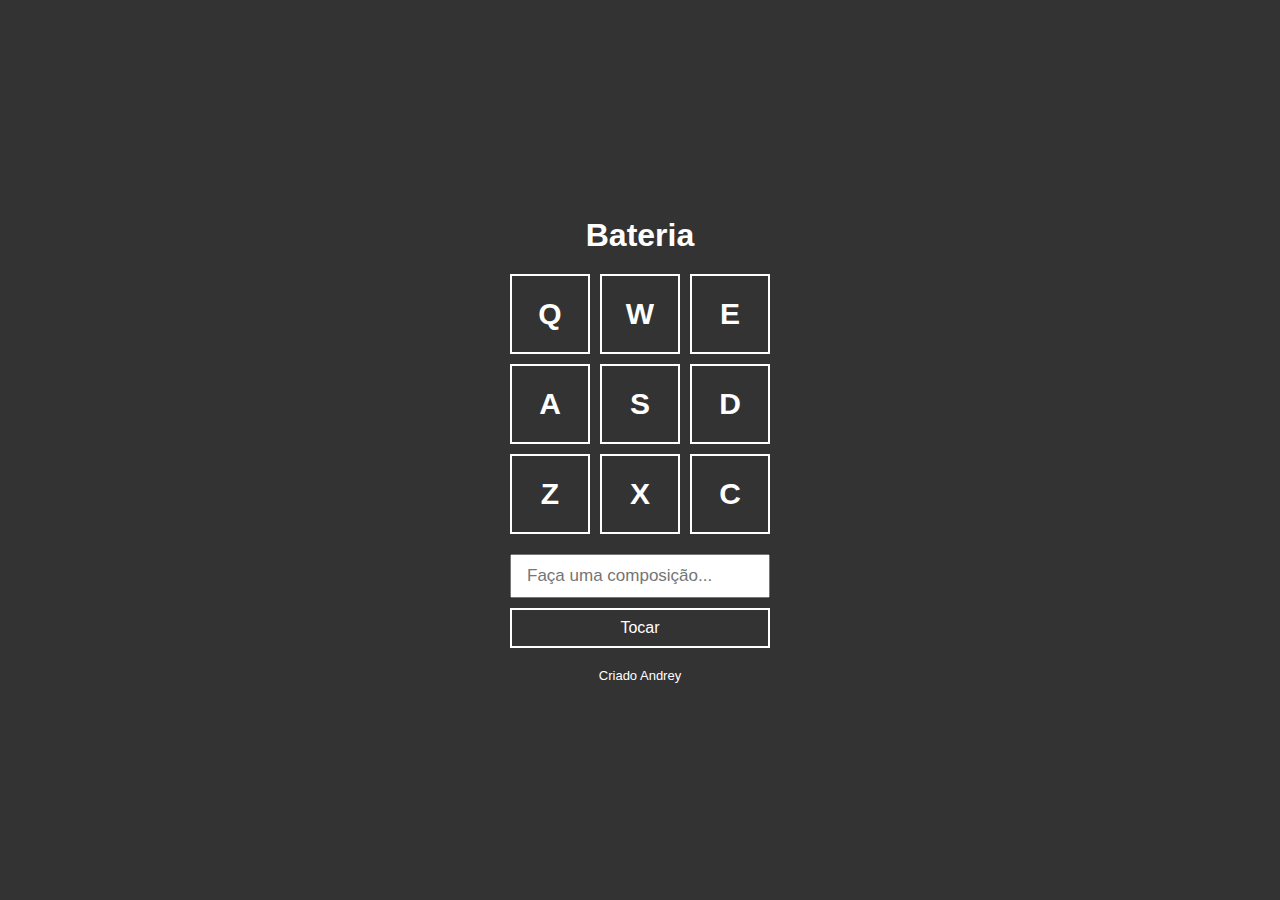
<file: Bateria/index.html>
<!DOCTYPE html>
<html lang="pt">
<head>
    <meta charset="UTF-8">
    <meta http-equiv="X-UA-Compatible" content="IE=edge">
    <meta name="viewport" content="width=device-width, initial-scale=1.0">
    <title>Bateria</title>
    <link rel="stylesheet" href="style.css" />
</head>
<body>
    <h1>Bateria</h1>

    <div class="keys">
        <div data-key="keyq" class="key">Q</div>
        <div data-key="keyw" class="key">W</div>
        <div data-key="keye" class="key">E</div>

        <div data-key="keya" class="key">A</div>
        <div data-key="keys" class="key">S</div>
        <div data-key="keyd" class="key">D</div>

        <div data-key="keyz" class="key">Z</div>
        <div data-key="keyx" class="key">X</div>
        <div data-key="keyc" class="key">C</div>
    </div>
    <div class="composer">
        <input type="text" id="input" placeholder="Faça uma composição..." />
        <button>Tocar</button>
    </div>

    <footer>Criado Andrey</footer>

    <audio id="s_keyq" src="sounds/keyq.wav"></audio>
    <audio id="s_keyw" src="sounds/keyw.wav"></audio>
    <audio id="s_keye" src="sounds/keye.wav"></audio>
    <audio id="s_keya" src="sounds/keya.wav"></audio>
    <audio id="s_keys" src="sounds/keys.wav"></audio>
    <audio id="s_keyd" src="sounds/keyd.wav"></audio>
    <audio id="s_keyz" src="sounds/keyz.wav"></audio>
    <audio id="s_keyx" src="sounds/keyx.wav"></audio>
    <audio id="s_keyc" src="sounds/keyc.wav"></audio>
    
    <script src="script.js"></script>
</body>
</html>
</file>
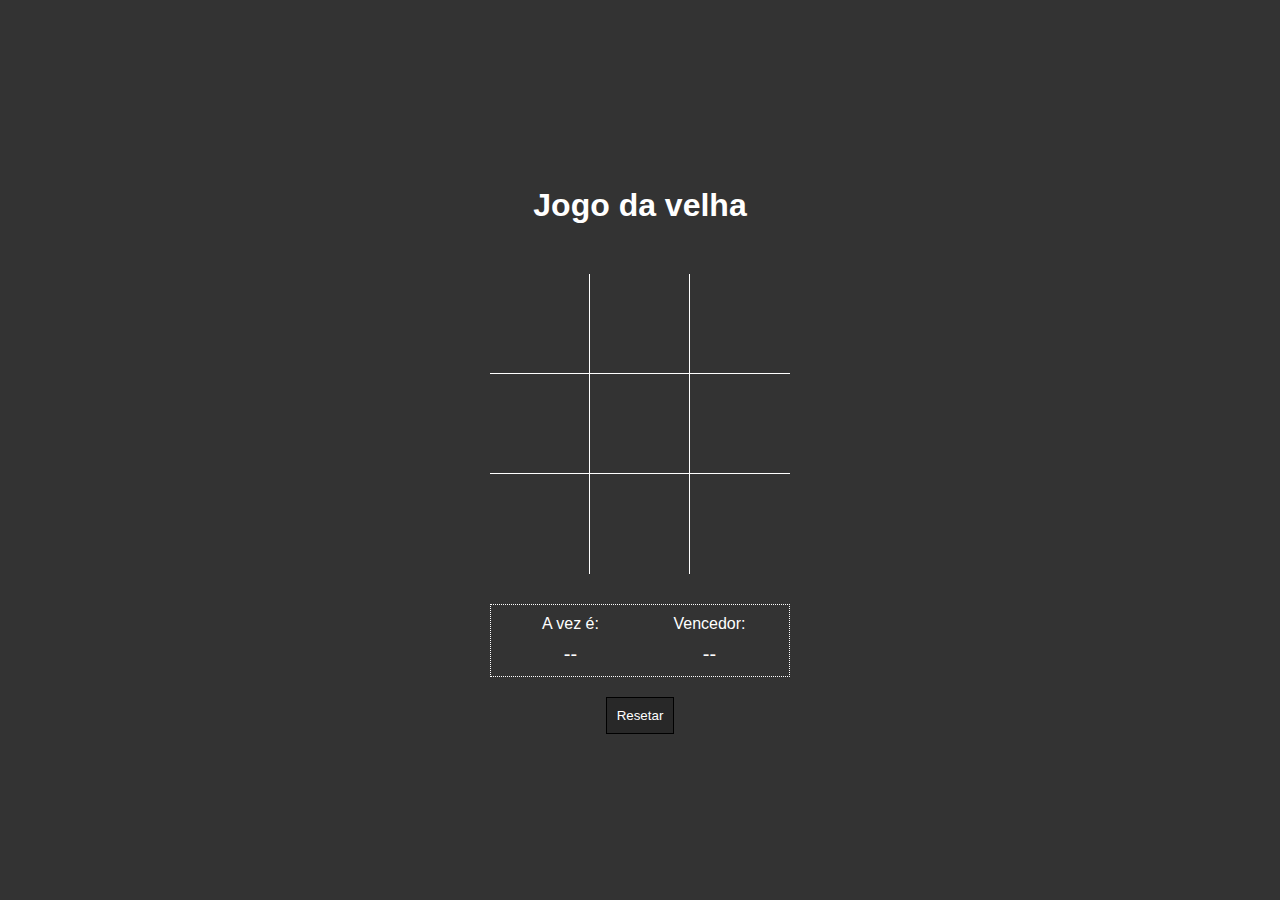
<file: JogoDaVelha/index.html>
<!DOCTYPE html>
<html lang="pt">
<head>
    <meta charset="UTF-8">
    <meta http-equiv="X-UA-Compatible" content="IE=edge">
    <meta name="viewport" content="width=device-width, initial-scale=1.0">
    <title>Jogo da velha</title>
    <link rel="stylesheet" href="style.css" />
</head>
<body>
    <h1>Jogo da velha</h1>

    <div class="area">
        <div data-item="a1" class="item b r"></div>
        <div data-item="a2" class="item b r"></div>
        <div data-item="a3" class="item b"></div>

        <div data-item="b1" class="item b r"></div>
        <div data-item="b2" class="item b r"></div>
        <div data-item="b3" class="item b"></div>

        <div data-item="c1" class="item r"></div>
        <div data-item="c2" class="item r"></div>
        <div data-item="c3" class="item"></div>
    </div>

    <div class="info">
        <div class="infoitem">
            <div class="infotitulo">A vez é:</div>
            <div class="infocorpo vez">--</div>
        </div>
        <div class="infoitem">
            <div class="infotitulo">Vencedor:</div>
            <div class="infocorpo resultado">--</div>
        </div>
    </div>

    <button class="reset">Resetar</button>

    <script src="script.js"></script>
</body>
</html>
</file>
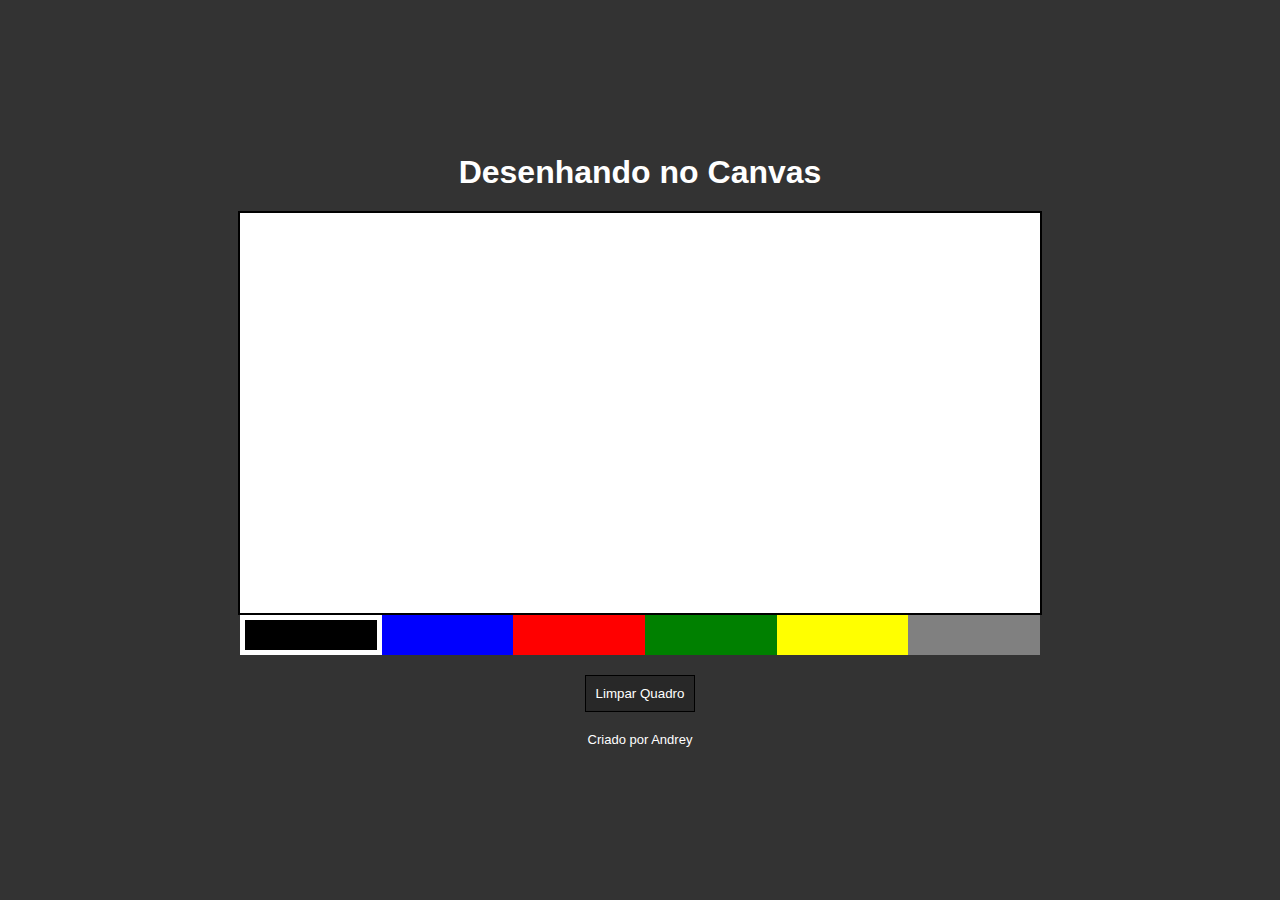
<file: QuadroDeDesenho/index.html>
<!DOCTYPE html>
<html lang="pt">
<head>
    <meta charset="UTF-8">
    <meta http-equiv="X-UA-Compatible" content="IE=edge">
    <meta name="viewport" content="width=device-width, initial-scale=1.0">
    <title>Desenhando no Canvas</title>
    <link rel="stylesheet" href="style.css" />
</head>
<body>
    <h1>Desenhando no Canvas</h1>

    <canvas id="tela" width="800" height="400"></canvas>

    <div class="colorArea">
        <div data-color="black" style="background-color: black" class="color active"></div>
        <div data-color="blue" style="background-color: blue" class="color"></div>
        <div data-color="red" style="background-color: red" class="color"></div>
        <div data-color="green" style="background-color: green" class="color"></div>
        <div data-color="yellow" style="background-color: yellow" class="color"></div>
        <div data-color="gray" style="background-color: gray" class="color"></div>
    </div>

    <button class="clear">Limpar Quadro</button>

    <footer>Criado por Andrey</footer>

    <script src="script.js"></script>
</body>
</html>
</file>
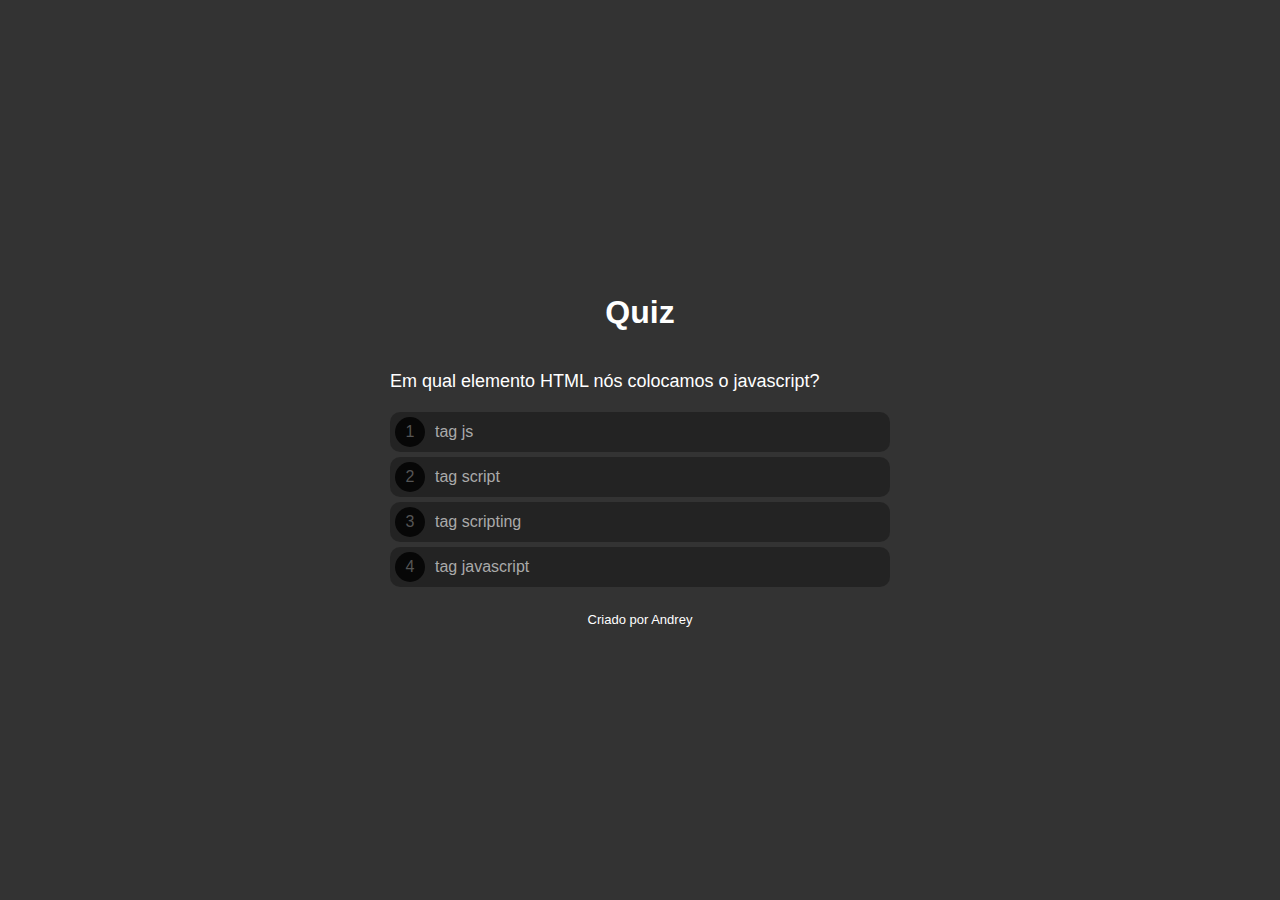
<file: QuizDePerguntas/index.html>
<!DOCTYPE html>
<html lang="pt">
<head>
    <meta charset="UTF-8">
    <meta http-equiv="X-UA-Compatible" content="IE=edge">
    <meta name="viewport" content="width=device-width, initial-scale=1.0">
    <title>Quiz</title>
    <link rel="stylesheet" href="style.css" />
</head>
<body>
    <div class="progress">
        <div class="progress--bar"></div>
    </div>

    <h1>Quiz</h1>

    <div class="questionArea">
        <div class="question">...</div>
        <div class="options">
            
        </div>
    </div>

    <div class="scoreArea">
        <img src="prize.png" class="prizeImage" />
        <div class="scoreText1">Parabéns!</div>
        <div class="scorePct">Acertou 99%</div>
        <div class="scoreText2">Você respondeu 9 questões e acertou 8.</div>
        <button>Fazer novamente</button>
    </div>

    <footer>Criado por Andrey</footer>

    <script src="questions.js"></script>
    <script src="script.js"></script>
</body>
</html>
</file>
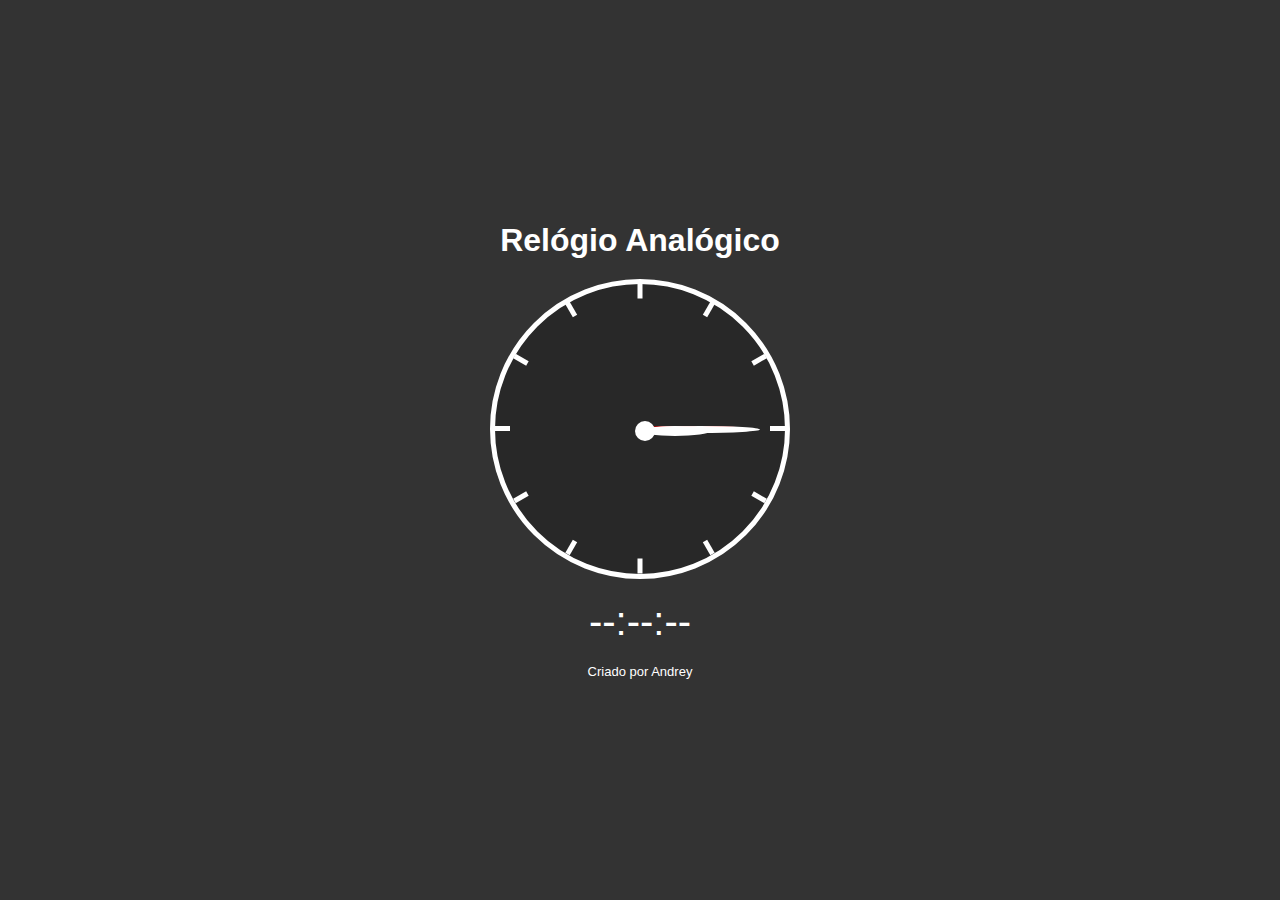
<file: Relogio/index.html>
<!DOCTYPE html>
<html lang="pt">
<head>
    <meta charset="UTF-8">
    <meta http-equiv="X-UA-Compatible" content="IE=edge">
    <meta name="viewport" content="width=device-width, initial-scale=1.0">
    <title>Relógio Analógico</title>
    <link rel="stylesheet" href="style.css" />
</head>
<body>
    <h1>Relógio Analógico</h1>

    <div class="relogio">
        <div class="riscos">
            <div class="risco" style="transform: rotate(0deg)"><div class="ponto"></div></div>
            <div class="risco" style="transform: rotate(30deg)"><div class="ponto"></div></div>
            <div class="risco" style="transform: rotate(60deg)"><div class="ponto"></div></div>
            <div class="risco" style="transform: rotate(90deg)"><div class="ponto"></div></div>
            <div class="risco" style="transform: rotate(120deg)"><div class="ponto"></div></div>
            <div class="risco" style="transform: rotate(150deg)"><div class="ponto"></div></div>
            <div class="risco" style="transform: rotate(180deg)"><div class="ponto"></div></div>
            <div class="risco" style="transform: rotate(210deg)"><div class="ponto"></div></div>
            <div class="risco" style="transform: rotate(240deg)"><div class="ponto"></div></div>
            <div class="risco" style="transform: rotate(270deg)"><div class="ponto"></div></div>
            <div class="risco" style="transform: rotate(300deg)"><div class="ponto"></div></div>
            <div class="risco" style="transform: rotate(330deg)"><div class="ponto"></div></div>
        </div>
        <div class="ponteiros">
            <div class="p p_s"></div>
            <div class="p p_m"></div>
            <div class="p p_h"></div>
            <div class="encaixe"></div>
        </div>
    </div>
    <div class="digital">--:--:--</div>

    <footer>Criado por Andrey</footer>

    <script src="script.js"></script>
</body>
</html>
</file>
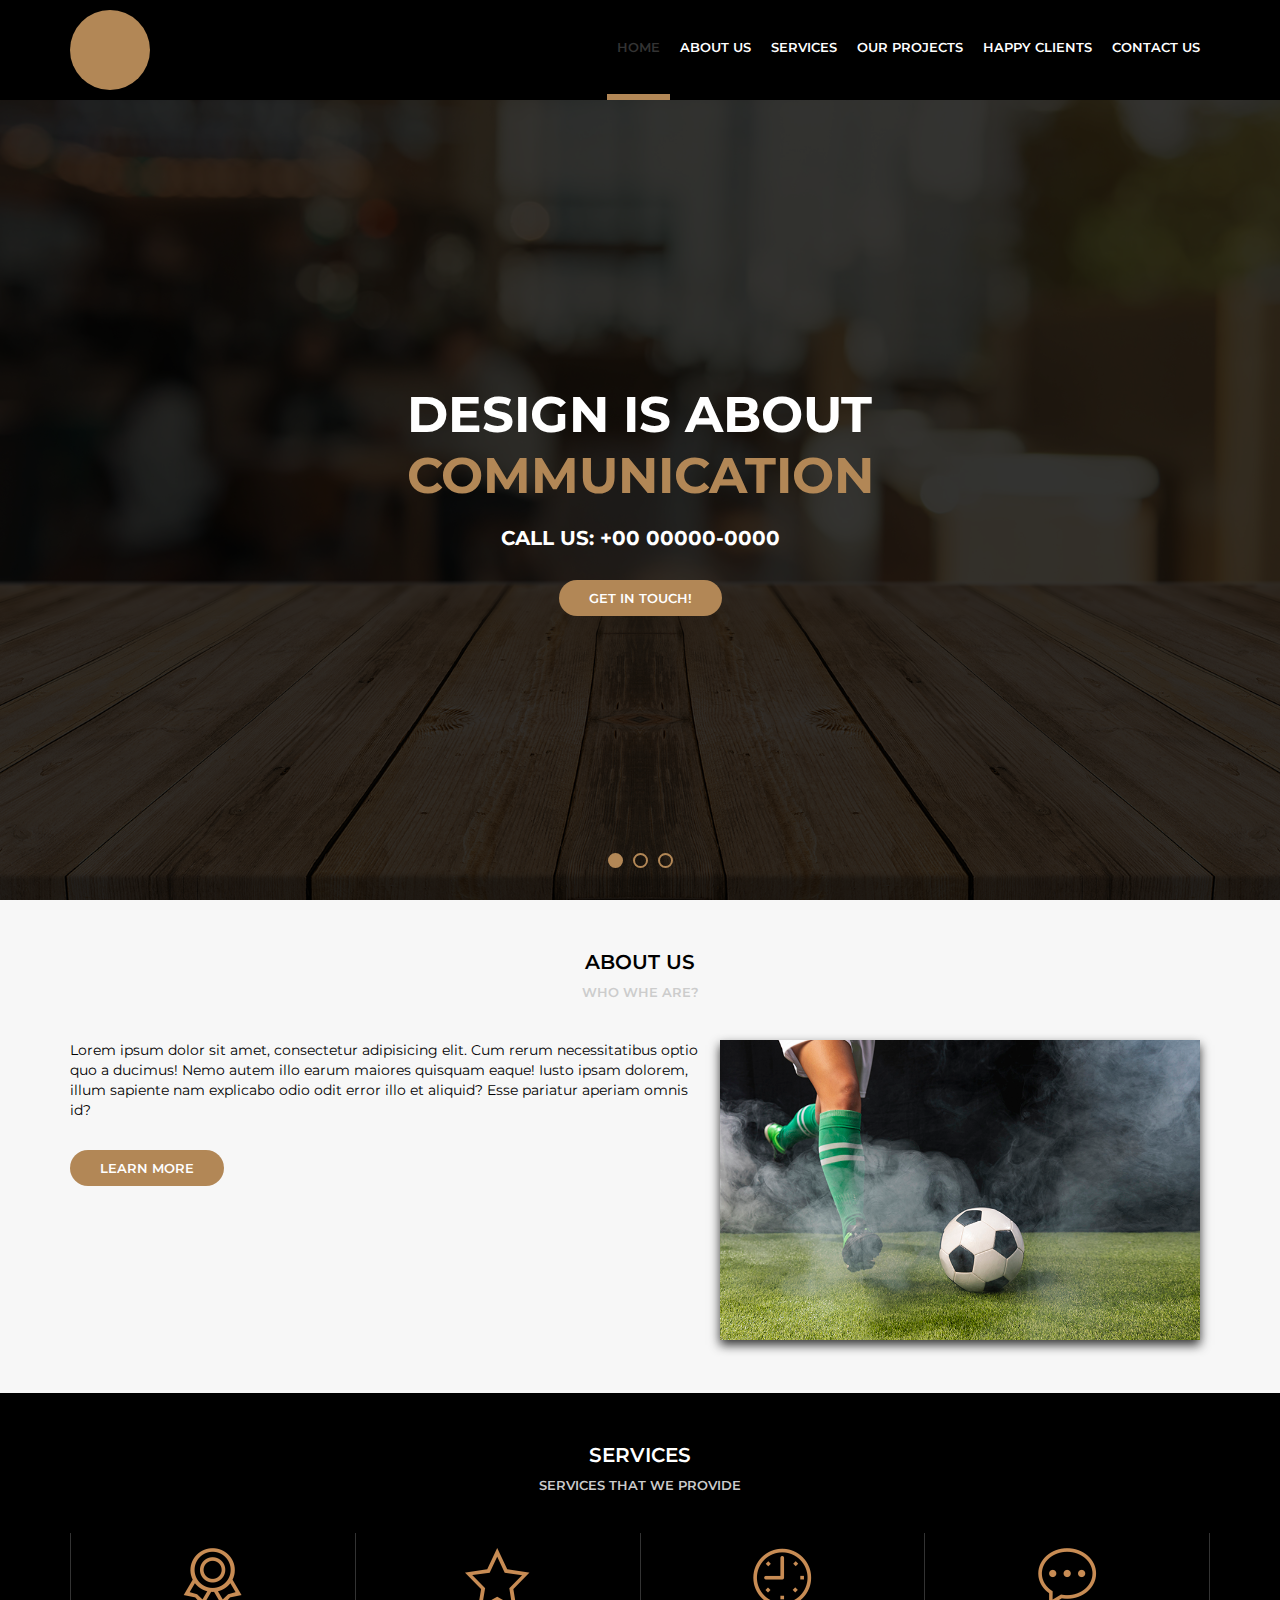
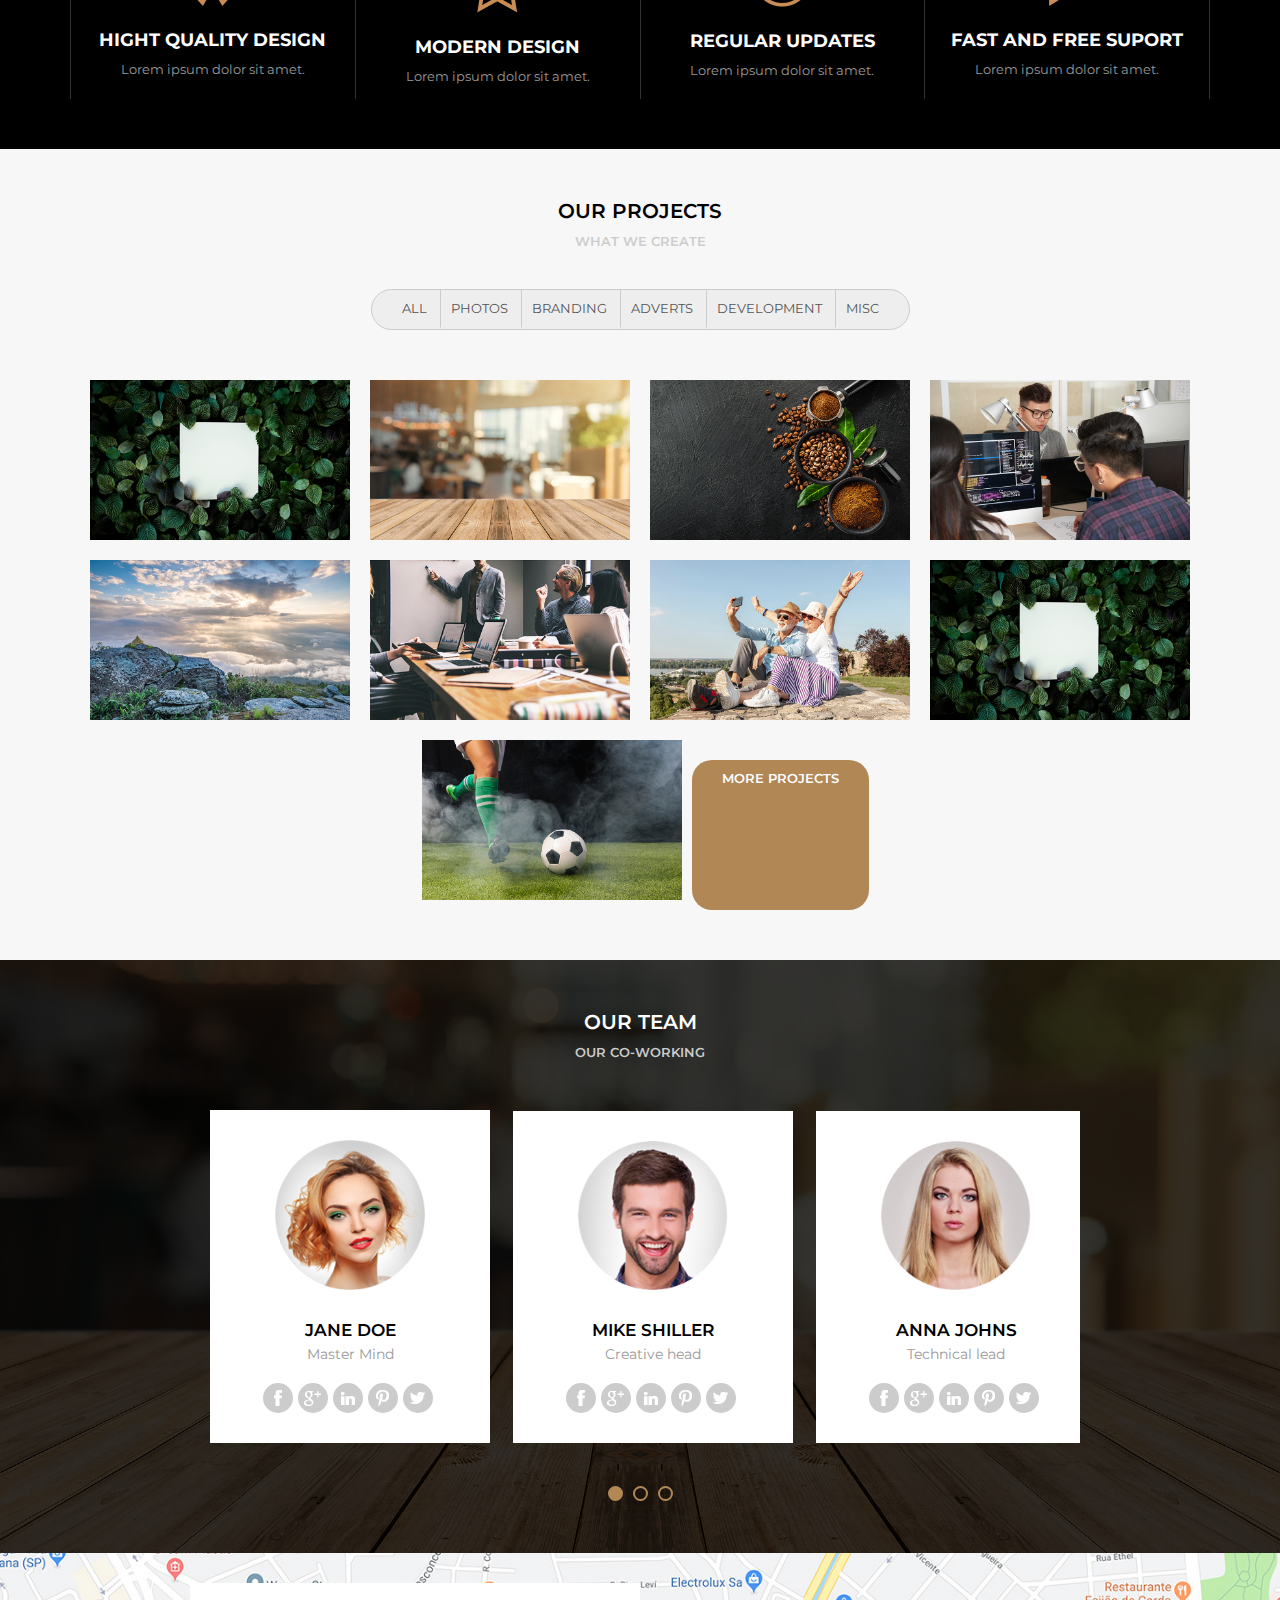
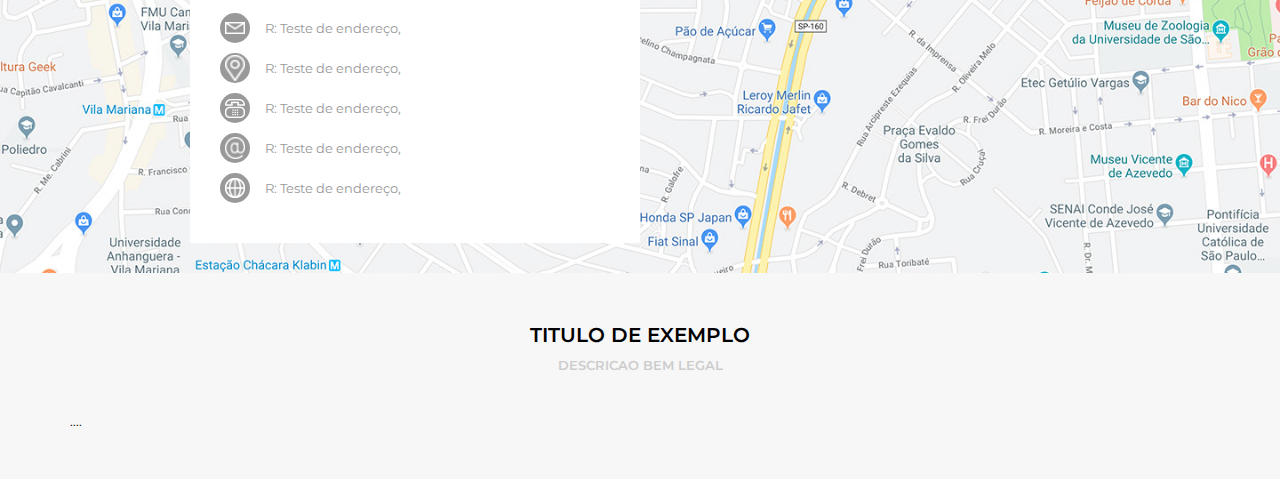
<file: SiteAwax/index.html>
<!DOCTYPE html>
<html lang="pt-br">
<head>
    <meta charset="UTF-8">
    <meta name="viewport" content="width=device-width, initial-scale=1.0">
    <title>Awax</title>
    <link rel="preconnect" href="https://fonts.googleapis.com">
    <link rel="preconnect" href="https://fonts.gstatic.com" crossorigin>
    <link href="https://fonts.googleapis.com/css2?family=Montserrat:ital,wght@0,100..900;1,100..900&family=Roboto:ital,wght@0,100;0,300;0,400;0,500;0,700;0,900;1,100;1,300;1,400;1,500;1,700;1,900&display=swap" rel="stylesheet">
    <link rel="stylesheet" type="text/css" href="style.css"/>
</head>
<body>
    <header>
        <div class="header">
            <div class="logo">
                <div class="logoimg"></div>
            </div>
            <div class="menu">
                <img src="img/icones/menu.png" class="menu-opener">
                <nav>
                    <ul>
                        <li class="active"><a href="#">Home</a></li>
                        <li><a href="#">About us</a></li>
                        <li><a href="#">Services</a></li>
                        <li><a href="#">Our Projects</a></li>
                        <li><a href="#">Happy Clients</a></li>
                        <li><a href="#">Contact us</a></li>
                    </ul>
                </nav>
            </div>
        </div>
    </header>
    <main>
        <section class="banner">
            <div class="sliders">
                <div class="slide">
                    <div class="slidearea">
                        <h1>Design is about</br><span>Communication</span></h1>
                        <h2>Call us: +00 00000-0000</h2>
                        <a href="#">Get in touch!</a>
                    </div>
                </div>
                <div class="slide">
                    2
                </div>
                <div class="slide">
                    3
                </div>
            </div>
            <div class="sliders-pointers">
                <div class="pointer active"></div>
                <div class="pointer"></div>
                <div class="pointer"></div>
            </div>
        </section>
        <section class="default light">
            <div class="section-title">About us</div>
            <div class="section-desc">who whe are?</div>
            <div class="section-body">
                <div class="section-aboutus">
                    <div class="section-aboutus--left">
                        <p>Lorem ipsum dolor sit amet, consectetur adipisicing elit. Cum rerum necessitatibus optio quo a ducimus! Nemo autem illo earum maiores quisquam eaque! Iusto ipsam dolorem, illum sapiente nam explicabo odio odit error illo et aliquid? Esse pariatur aperiam omnis id?</p>
                        <a href="#" class="button">Learn more</a>
                    </div>
                    <div class="section-aboutus--right">
                        <img src="img/complementos/foto9.jpg" alt="" >
                    </div>
                </div>
            </div>
        </section>
        <section class="default dark">
            <div class="section-title">Services</div>
            <div class="section-desc">Services that we provide</div>
            <div class="section-body">
                <div class="section-services">
                    <div class="section-service">
                        <img src="img/icones/medalha.png" alt="">
                        <h4>hight quality design</h4>
                        <p>Lorem ipsum dolor sit amet.</p>
                    </div>
                    <div class="section-service">
                        <img src="img/icones/estrela.png" alt="">
                        <h4>Modern Design</h4>
                        <p>Lorem ipsum dolor sit amet.</p>
                    </div>
                    <div class="section-service">
                        <img src="img/icones/relogio.png" alt="">
                        <h4>Regular Updates</h4>
                        <p>Lorem ipsum dolor sit amet.</p>
                    </div>
                    <div class="section-service">
                        <img src="img/icones/balao.png" alt="">
                        <h4>Fast and free suport</h4>
                        <p>Lorem ipsum dolor sit amet.</p>
                    </div>
                </div>
            </div>
        </section>
        <section class="default light">
            <div class="section-title">Our Projects</div>
            <div class="section-desc">what we create</div>
            <div class="section-body">
                <div class="section-projects">
                    <div class="section-projects--filters">
                        <ul>
                            <li>All</li>
                            <li>Photos</li>
                            <li>Branding</li>
                            <li>Adverts</li>
                            <li>Development</li>
                            <li>Misc</li>
                        </ul>
                    </div>
                </div>
                <div class="section-projects--photos">
                    <div class="section-projects--photo">
                        <div class="section-projects--photoarea">
                            <div class="section-projects--photoinfo">
                                <h5>ABOUT</h5>
                                <p>Lorem ipsum dolor sit.</p>
                            </div>
                            <img src="img/complementos/foto1.jpg" alt=""/>
                        </div>
                    </div>
                    <div class="section-projects--photo">
                        <div class="section-projects--photoarea">
                            <div class="section-projects--photoinfo">
                                <h5>ABOUT</h5>
                                <p>Lorem ipsum dolor sit.</p>
                            </div>
                            <img src="img/complementos/foto2.jpg" alt=""/>
                        </div>
                    </div>
                    <div class="section-projects--photo">
                        <div class="section-projects--photoarea">
                            <div class="section-projects--photoinfo">
                                <h5>ABOUT</h5>
                                <p>Lorem ipsum dolor sit.</p>
                            </div>
                            <img src="img/complementos/foto3.jpg" alt=""/>
                        </div>
                    </div>
                    <div class="section-projects--photo">
                        <div class="section-projects--photoarea">
                            <div class="section-projects--photoinfo">
                                <h5>ABOUT</h5>
                                <p>Lorem ipsum dolor sit.</p>
                            </div>
                            <img src="img/complementos/foto4.jpg" alt=""/>
                        </div>
                    </div>
                    <div class="section-projects--photo">
                        <div class="section-projects--photoarea">
                            <div class="section-projects--photoinfo">
                                <h5>ABOUT</h5>
                                <p>Lorem ipsum dolor sit.</p>
                            </div>
                            <img src="img/complementos/foto5.jpg" alt=""/>
                        </div>
                    </div>
                    <div class="section-projects--photo">
                        <div class="section-projects--photoarea">
                            <div class="section-projects--photoinfo">
                                <h5>ABOUT</h5>
                                <p>Lorem ipsum dolor sit.</p>
                            </div>
                            <img src="img/complementos/foto6.jpg" alt=""/>
                        </div>
                    </div>
                    <div class="section-projects--photo">
                        <div class="section-projects--photoarea">
                            <div class="section-projects--photoinfo">
                                <h5>ABOUT</h5>
                                <p>Lorem ipsum dolor sit.</p>
                            </div>
                            <img src="img/complementos/foto7.jpg" alt=""/>
                        </div>
                    </div>
                    <div class="section-projects--photo">
                        <div class="section-projects--photoarea">
                            <div class="section-projects--photoinfo">
                                <h5>ABOUT</h5>
                                <p>Lorem ipsum dolor sit.</p>
                            </div>
                            <img src="img/complementos/foto1.jpg" alt=""/>
                        </div>
                    </div>
                    <div class="section-projects--photo">
                        <div class="section-projects--photoarea">
                            <div class="section-projects--photoinfo">
                                <h5>ABOUT</h5>
                                <p>Lorem ipsum dolor sit.</p>
                            </div>
                            <img src="img/complementos/foto9.jpg" alt=""/>
                        </div>
                    </div>
                    <a href="#" class="button">More Projects</a>
                </div>
            </div>
        </section>
        <section class="default dark bg-team">
            <div class="section-team-area">
                <div class="section-title">Our team</div>
                <div class="section-desc">Our co-working</div>
                <div class="section-body">
                    <div class="section-team">
                        <div class="sliders">
                            <div class="slide">
                                <div class="slidearea">
                                    <img class="section-team--avatar" src="img/complementos/mulher1.png" />
                                    <div class="section-team--name">
                                        Jane Doe
                                    </div>
                                    <div class="section-team--role">
                                        Master Mind
                                    </div>
                                    <div class="section-team--social">
                                        <a href="#"><img src="img/icones/facebook.png"/></a>
                                        <a href="#"><img src="img/icones/googleplus.png"/></a>
                                        <a href="#"><img src="img/icones/linkedin.png"/></a>
                                        <a href="#"><img src="img/icones/pinterest.png"/></a>
                                        <a href="#"><img src="img/icones/twitter.png"/></a>
                                    </div>
                                </div>
                            </div>
                            <div class="slide">
                                <div class="slidearea">
                                    <img class="section-team--avatar" src="img/complementos/homem1.png" />
                                    <div class="section-team--name">
                                        Mike shiller
                                    </div>
                                    <div class="section-team--role">
                                        Creative head
                                    </div>
                                    <div class="section-team--social">
                                        <a href="#"><img src="img/icones/facebook.png"/></a>
                                        <a href="#"><img src="img/icones/googleplus.png"/></a>
                                        <a href="#"><img src="img/icones/linkedin.png"/></a>
                                        <a href="#"><img src="img/icones/pinterest.png"/></a>
                                        <a href="#"><img src="img/icones/twitter.png"/></a>
                                    </div>
                                </div>
                            </div>
                            <div class="slide">
                                <div class="slidearea">
                                    <img class="section-team--avatar" src="img/complementos/mulher2.png" />
                                    <div class="section-team--name">
                                        Anna johns
                                    </div>
                                    <div class="section-team--role">
                                        Technical lead
                                    </div>
                                    <div class="section-team--social">
                                        <a href="#"><img src="img/icones/facebook.png"/></a>
                                        <a href="#"><img src="img/icones/googleplus.png"/></a>
                                        <a href="#"><img src="img/icones/linkedin.png"/></a>
                                        <a href="#"><img src="img/icones/pinterest.png"/></a>
                                        <a href="#"><img src="img/icones/twitter.png"/></a>
                                    </div>
                                </div>
                            </div>
                        </div>
                    </div>
                    <div class="sliders-pointers">
                        <div class="pointer active"></div>
                        <div class="pointer"></div>
                        <div class="pointer"></div>
                    </div>
                </div>
            </div>
        </section>
        <section class="section-map">
            <div class="section-map--area">
                <div class="section-map--info">
                    <div class="section-map--info-item">
                        <div class="section-map--info-item-img">
                            <img src="img/icones/carta.png" alt="">
                        </div>
                        R: Teste de endereço, 
                    </div>
                    <div class="section-map--info-item">
                        <div class="section-map--info-item-img">
                            <img src="img/icones/localizacao.png" alt="">
                        </div>
                        R: Teste de endereço, 
                    </div>
                    <div class="section-map--info-item">
                        <div class="section-map--info-item-img">
                            <img src="img/icones/telefone.png" alt="">
                        </div>
                        R: Teste de endereço, 
                    </div>
                    <div class="section-map--info-item">
                        <div class="section-map--info-item-img">
                            <img src="img/icones/arroba.png" alt="">
                        </div>
                        R: Teste de endereço, 
                    </div>
                    <div class="section-map--info-item">
                        <div class="section-map--info-item-img">
                            <img src="img/icones/web.png" alt="">
                        </div>
                        R: Teste de endereço, 
                    </div>
                </div>
            </div>
        </section>
        <section class="default light">
            <div class="section-title">Titulo de exemplo</div>
            <div class="section-desc">Descricao bem legal</div>
            <div class="section-body">
                ....
            </div>
        </section>
    </main>
    <footer>

    </footer>
</body>
</html>
</file>
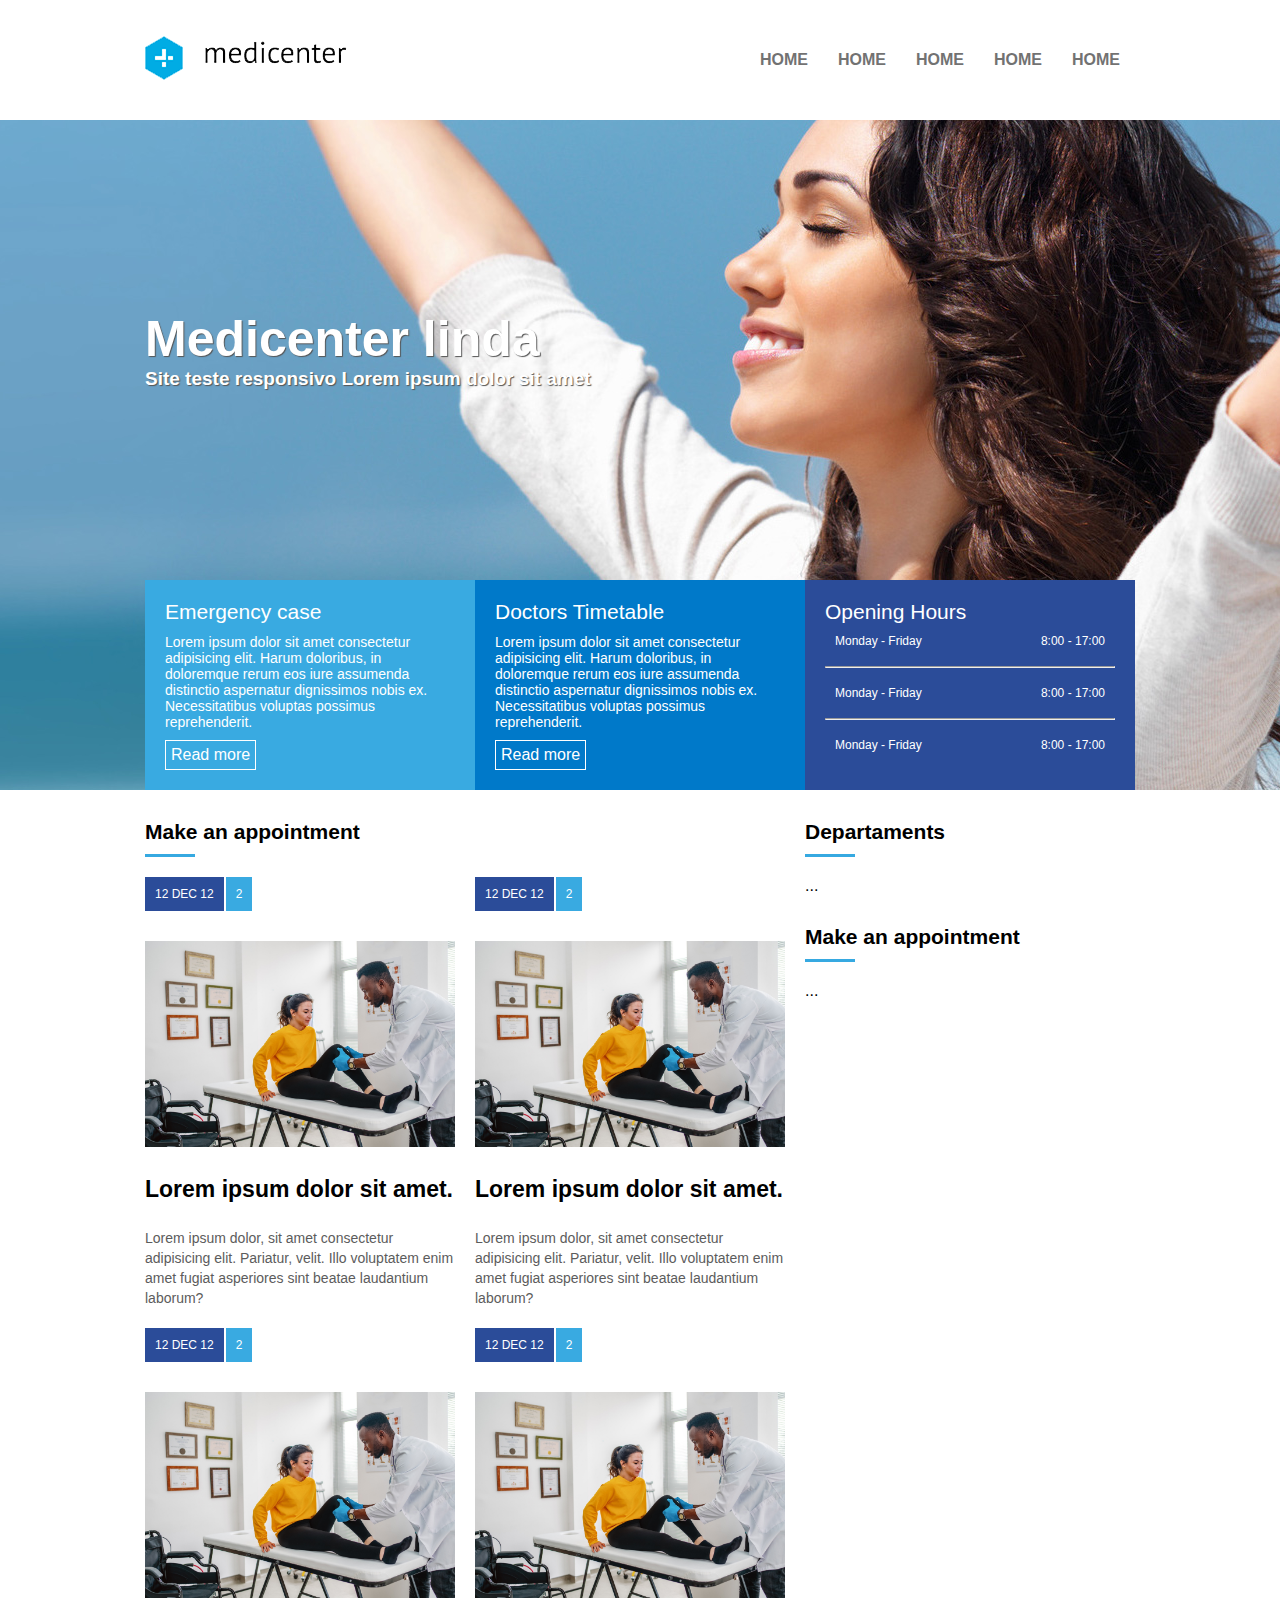
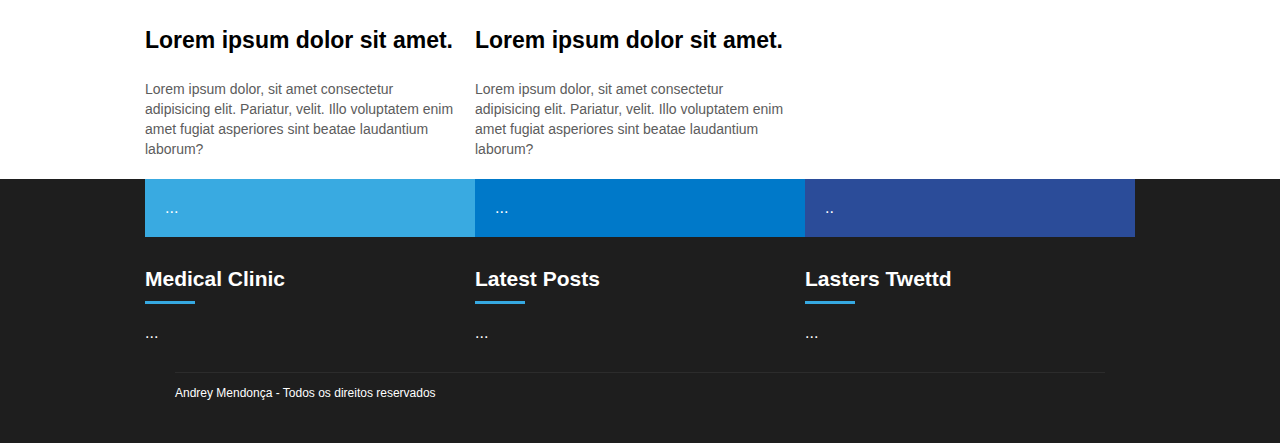
<file: SiteFlexBox/index.html>
<!DOCTYPE html> 
<html>
    <head>
        <meta charset="UTF-8"/>
        <meta name="viewport" content="width=device-width, user-scalable=0"/>
        <title>SiteFlexBox</title>
        <link rel="stylesheet" type="text/css" href="template.css"/>
        <script type="text/javascript">
            window.onload = function(){
                document.querySelector('.menuMobile').addEventListener("click", function(){
                    if(document.querySelector(".menu nav ul").style.display == 'flex'){
                        document.querySelector(".menu nav ul").style.display = 'none'
                    }else{
                        document.querySelector(".menu nav ul").style.display = 'flex'
                    }
                })
            };
        </script>
    </head>
    <body>
        <header>
            <div class="container">
                <div class="logo">
                     <a href="#"><img src="img/logo.png" alt="logo"></a>
                </div>
                <div class="menu">
                    <nav>
                        <div class="menuMobile">
                            <div class="mm_line"></div>
                            <div class="mm_line"></div>
                            <div class="mm_line"></div>
                        </div>
                        <ul>
                            <li><a href="#">Home</a></li>
                            <li><a href="#">Home</a></li>
                            <li><a href="#">Home</a></li>
                            <li><a href="#">Home</a></li>
                            <li><a href="#">Home</a></li>
                        </ul>
                    </nav>
                </div>
            </div>
        </header>
        <section id="banner">
            <div class="container column">
                <div class="banner_headline">
                    <h1>Medicenter linda</h1>
                    <h2>Site teste responsivo Lorem ipsum dolor sit amet</h2>
                </div>
                <div class="banner_options">
                    <div class="banner1">
                        <div class="banner_title">Emergency case</div>
                        <div class="banner_description">Lorem ipsum dolor sit amet consectetur adipisicing elit. Harum doloribus, in doloremque rerum eos iure assumenda distinctio aspernatur dignissimos nobis ex. Necessitatibus voluptas possimus reprehenderit.</div>
                        <a href="">Read more</a>
                    </div>
                    <div class="banner2">
                        <div class="banner_title">Doctors Timetable</div>
                        <div class="banner_description">Lorem ipsum dolor sit amet consectetur adipisicing elit. Harum doloribus, in doloremque rerum eos iure assumenda distinctio aspernatur dignissimos nobis ex. Necessitatibus voluptas possimus reprehenderit.</div>
                        <a href="">Read more</a>
                    </div>
                    <div class="banner3">
                        <div class="banner_title">Opening Hours</div>
                        <div class="banner_hours">
                            <p>Monday - Friday</p>
                            <p>8:00 - 17:00</p>
                        </div>
                        <hr/>
                        <div class="banner_hours">
                            <p>Monday - Friday</p>
                            <p>8:00 - 17:00</p>
                        </div>
                        <hr/>
                        <div class="banner_hours">
                            <p>Monday - Friday</p>
                            <p>8:00 - 17:00</p>
                        </div>
                    </div>
                </div>
            </div>
        </section>
        <section id="geral">
            <div class="container">
                <section>
                    <div class="widget">
                        <div class="widget_title">
                            <div class="widget_title_text">Make an appointment</div>
                            <div class="widget_title_bar"></div>
                        </div>
                        <div class="widget_body flex">
                            <article>
                                <a href="#">
                                    <div class="news_data">
                                        <div class="news_posted_at">12 DEC 12</div>
                                        <div class="news_comments">2</div>
                                    </div>
                                    <div class="news_thumbnail">
                                        <img src="img/dr.jpg" alt="imagem drt">
                                    </div>
                                    <div class="news_title">Lorem ipsum dolor sit amet.</div>
                                    <div class="news_resume">Lorem ipsum dolor, sit amet consectetur adipisicing elit. Pariatur, velit. Illo voluptatem enim amet fugiat asperiores sint beatae laudantium laborum?</div>
                                </a>
                            </article>
                            <article>
                                <a href="#">
                                    <div class="news_data">
                                        <div class="news_posted_at">12 DEC 12</div>
                                        <div class="news_comments">2</div>
                                    </div>
                                    <div class="news_thumbnail">
                                        <img src="img/dr.jpg" alt="imagem drt">
                                    </div>
                                    <div class="news_title">Lorem ipsum dolor sit amet.</div>
                                    <div class="news_resume">Lorem ipsum dolor, sit amet consectetur adipisicing elit. Pariatur, velit. Illo voluptatem enim amet fugiat asperiores sint beatae laudantium laborum?</div>
                                </a>
                            </article>
                            <article>
                                <a href="#">
                                    <div class="news_data">
                                        <div class="news_posted_at">12 DEC 12</div>
                                        <div class="news_comments">2</div>
                                    </div>
                                    <div class="news_thumbnail">
                                        <img src="img/dr.jpg" alt="imagem drt">
                                    </div>
                                    <div class="news_title">Lorem ipsum dolor sit amet.</div>
                                    <div class="news_resume">Lorem ipsum dolor, sit amet consectetur adipisicing elit. Pariatur, velit. Illo voluptatem enim amet fugiat asperiores sint beatae laudantium laborum?</div>
                                </a>
                            </article>
                            <article>
                                <a href="#">
                                    <div class="news_data">
                                        <div class="news_posted_at">12 DEC 12</div>
                                        <div class="news_comments">2</div>
                                    </div>
                                    <div class="news_thumbnail">
                                        <img src="img/dr.jpg" alt="imagem drt">
                                    </div>
                                    <div class="news_title">Lorem ipsum dolor sit amet.</div>
                                    <div class="news_resume">Lorem ipsum dolor, sit amet consectetur adipisicing elit. Pariatur, velit. Illo voluptatem enim amet fugiat asperiores sint beatae laudantium laborum?</div>
                                </a>
                            </article>
                        </div>
                    </div>
                </section>
                <aside>
                    <div class="widget">
                        <div class="widget_title">
                            <div class="widget_title_text">Departaments</div>
                            <div class="widget_title_bar"></div>
                        </div>
                        <div class="widget_body">
                            ...
                        </div>
                    </div>
                    <div class="widget">
                        <div class="widget_title">
                            <div class="widget_title_text">Make an appointment</div>
                            <div class="widget_title_bar"></div>
                        </div>
                        <div class="widget_body">
                            ...
                        </div>
                    </div>
                </aside>
            </div>
        </section>
        <footer>
            <div class="container flexColumn">
                <div class="footer_menu">
                    <div class="fm_1">
                        ...
                    </div>
                    <div class="fm_2">
                        ...
                    </div>
                    <div class="fm_3">
                        ..
                    </div>
                </div>
                <div class="footer_area">
                    <div class="footer_areaitem">
                        <div class="widget">
                            <div class="widget_title">
                                <div class="widget_title_text">Medical Clinic</div>
                                <div class="widget_title_bar"></div>
                            </div>
                            <div class="widget_body">
                                ...
                            </div>
                        </div>
                    </div>
                    <div class="footer_areaitem">
                        <div class="widget">
                            <div class="widget_title">
                                <div class="widget_title_text">Latest Posts</div>
                                <div class="widget_title_bar"></div>
                            </div>
                            <div class="widget_body">
                                ...
                            </div>
                        </div>
                    </div>
                    <div class="footer_areaitem">
                        <div class="widget">
                            <div class="widget_title">
                                <div class="widget_title_text">Lasters Twettd</div>
                                <div class="widget_title_bar"></div>
                            </div>
                            <div class="widget_body">
                                ...
                            </div>
                        </div>
                    </div>
                </div>
                <div class="footer_copy">
                    Andrey Mendonça - Todos os direitos reservados
                </div>
            </div>
        </footer>
    </body>
</html>
</file>
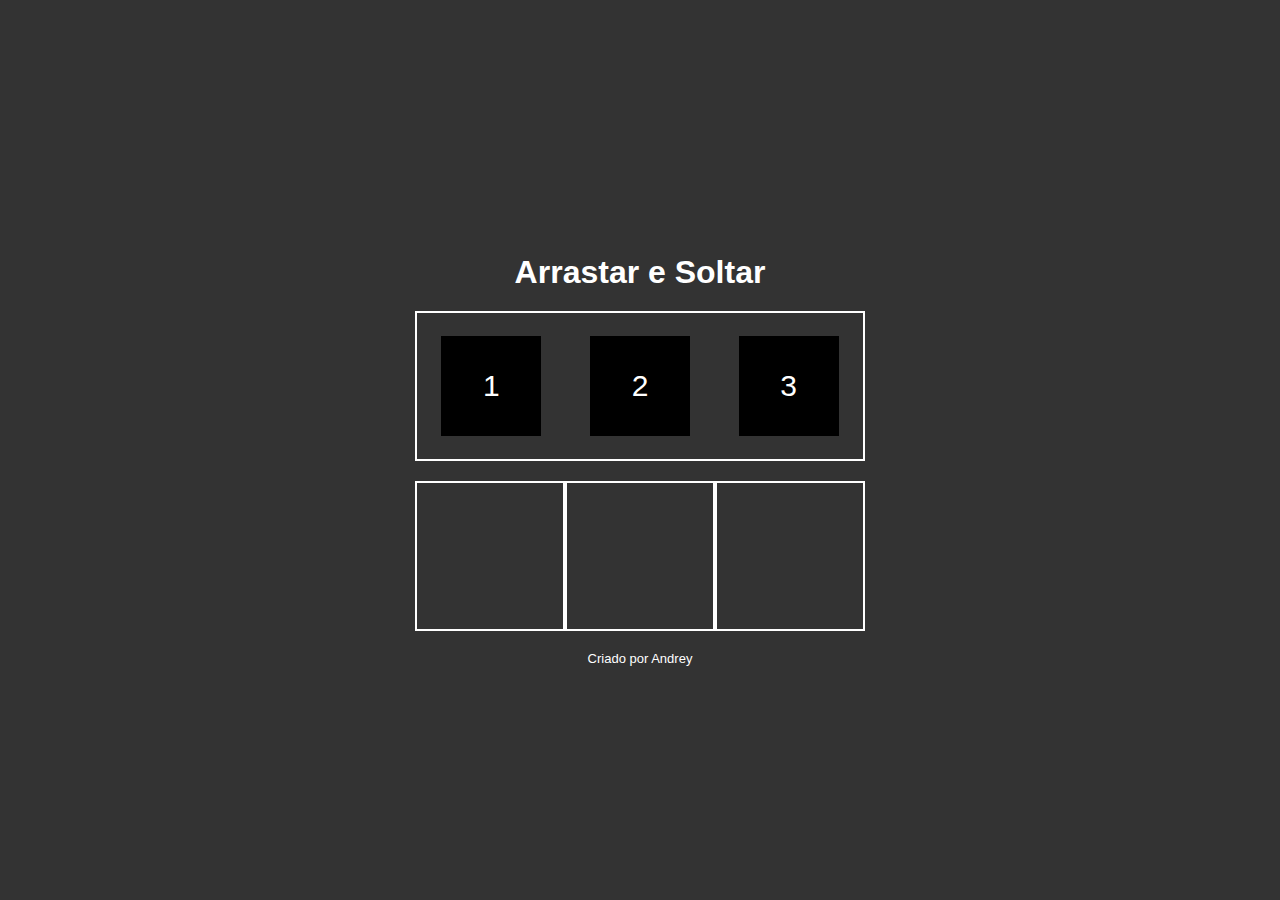
<file: TelaArrastaESolta/index.html>
<!DOCTYPE html>
<html lang="pt">
<head>
    <meta charset="UTF-8">
    <meta http-equiv="X-UA-Compatible" content="IE=edge">
    <meta name="viewport" content="width=device-width, initial-scale=1.0">
    <title>Arrastar e Soltar</title>
    <link rel="stylesheet" href="style.css" />
</head>
<body>
    <h1>Arrastar e Soltar</h1>

    <div class="neutralArea">
        <div class="item" draggable="true">1</div>
        <div class="item" draggable="true">2</div>
        <div class="item" draggable="true">3</div>
    </div>

    <div class="areas">
        <div class="area" data-name="a"></div>
        <div class="area" data-name="b"></div>
        <div class="area" data-name="c"></div>
    </div>

    <footer>Criado por Andrey</footer>

    <script src="script.js"></script>
</body>
</html>
</file>
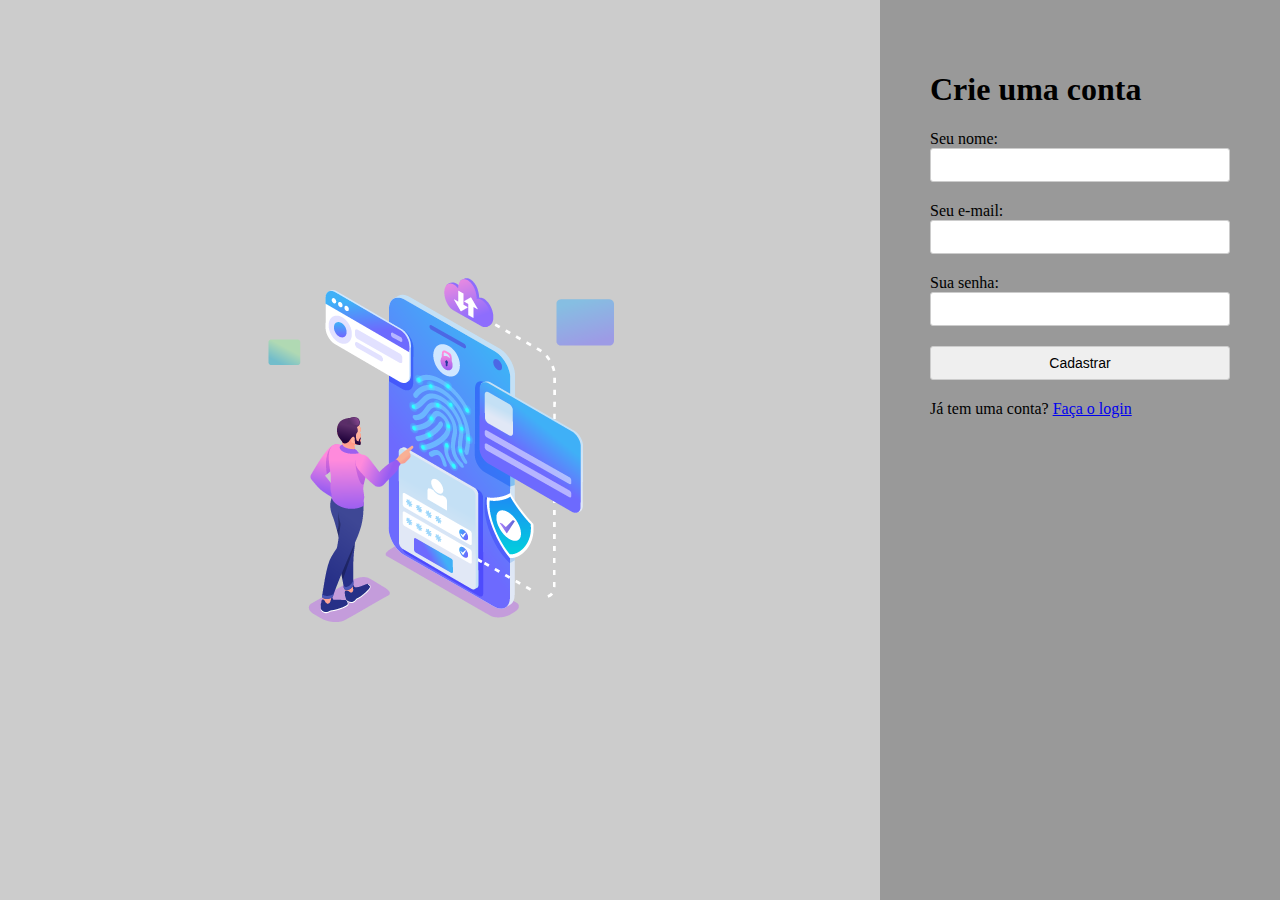
<file: ValidadorDeFormulario/index.html>
<!DOCTYPE html>
<html lang="pt-br">
<head>
    <meta charset="UTF-8">
    <meta name="viewport" content="width=device-width, initial-scale=1.0">
    <title>Validador de Formulario</title>
    <link rel="stylesheet" href="styles.css" class="rel">
</head>
<body>
    <div class="screen">
        <div class="leftside">
            <img src="img/cadastro.png" alt="cadastro">
        </div>
        <div class="rightside">
            <h1>Crie uma conta</h1>
            <form method="post" class="validador">
                <label>
                    Seu nome:<br/>
                    <input type="text" name="name" data-rules="required|min=5"/>
                </label>
                <label>
                    Seu e-mail:<br/>
                    <input type="email" name="email"/>
                </label>
                <label>
                    Sua senha:<br/>
                    <input type="password" name="password"/>
                </label>
                <label>
                    <input type="submit" value="Cadastrar"/>
                </label>
            </form>
            <div>
                Já tem uma conta? <a href="#">Faça o login</a>
            </div>
        </div>
    </div>
    <script src="script.js"></script>
</body>
</html>
</file>
<file: Bateria/style.css>
* {
    margin: 0;
    padding: 0;
    box-sizing: border-box;
}
body {
    display: flex;
    min-height: 100vh;
    justify-content: center;
    align-items: center;
    flex-direction: column;
    background-color: #333;
    font-family: Arial, Helvetica, sans-serif;
}

h1 {
    color: #FFF;
    margin-bottom: 20px;
}
.keys {
    display: grid;
    grid-template-columns: repeat(3, 1fr);
    gap: 10px;
}
.key {
    width: 80px;
    height: 80px;
    border: 2px solid #FFF;
    color: #FFF;
    display: flex;
    justify-content: center;
    align-items: center;
    font-size: 30px;
    font-weight: bold;
}
.key.active {
    border: 2px solid #FF0;
    color: #FF0;
}

.composer {
    width: 260px;
    margin-top: 20px;
}
.composer #input {
    width: 100%;
    outline: none;
    font-size: 17px;
    padding: 10px 15px;
}
.composer button {
    width: 100%;
    height: 40px;
    background: none;
    border: 2px solid #FFF;
    color: #FFF;
    font-size: 16px;
    margin-top: 10px;
    cursor: pointer;
}
.composer button:hover {
    background-color: rgba(0, 0, 0, 0.2);
}

footer {
    margin-top: 20px;
    color: #FFF;
    font-size: 13px;
}
</file>
<file: JogoDaVelha/style.css>
* {
    margin: 0;
    padding: 0;
    box-sizing: border-box;
}

body {
    display: flex;
    min-height: 100vh;
    justify-content: center;
    align-items: center;
    flex-direction: column;
    background-color: #333;
    font-family: Arial, Helvetica, sans-serif;
}

h1 {
    color: #FFF;
    margin: 20px 0;
}

.area {
    width: 300px;
    display: grid;
    grid-template-columns: repeat(3, 1fr);
    margin-top: 30px;
}
.area .item {
    width: 100px;
    height: 100px;
    display: flex;
    justify-content: center;
    align-items: center;
    font-size: 60px;
    font-weight: bold;
    color: #FFF;
    cursor: pointer;
}
.item:hover {
    background-color: rgba(0, 0, 0, 0.1);
}

.item.t {
    border-top: 1px solid #FFF;
}
.item.l {
    border-left: 1px solid #FFF;
}
.item.r {
    border-right: 1px solid #FFF;
}
.item.b {
    border-bottom: 1px solid #FFF;
}

.info {
    width: 300px;
    display: flex;
    margin-top: 30px;
    border: 1px dotted #FFF;
    padding: 10px;
}
.infoitem {
    flex: 1;
}
.infotitulo {
    text-align: center;
    color: #FFF;
    margin-bottom: 10px;
}
.infocorpo {
    text-align: center;
    color: #FFF;
    font-size: 20px;
}

.reset {
    border: 1px solid #000;
    background-color: rgba(0, 0, 0, 0.2);
    color: #FFF;
    padding: 10px;
    margin-top: 20px;
}
</file>
<file: QuadroDeDesenho/style.css>
* {
    margin: 0;
    padding: 0;
    box-sizing: border-box;
}

body {
    display: flex;
    min-height: 100vh;
    justify-content: center;
    align-items: center;
    flex-direction: column;
    background-color: #333;
    font-family: Arial, Helvetica, sans-serif;
}

h1 {
    color: #FFF;
    margin-bottom: 20px;
}

#tela {
    border: 2px solid #000;
    background-color: #FFF;
    cursor: crosshair;
}

.colorArea {
    width: 800px;
    display: flex;
}
.color {
    flex: 1;
    height: 40px;
    cursor: pointer;
}
.color.active {
    border: 5px solid #FFF;
}

.clear {
    border: 1px solid #000;
    background-color: rgba(0, 0, 0, 0.2);
    color: #FFF;
    padding: 10px;
    margin-top: 20px;
    cursor: pointer;
}

footer {
    margin-top: 20px;
    color: #FFF;
    font-size: 13px;
}
</file>
<file: QuizDePerguntas/style.css>
* {
    margin: 0;
    padding: 0;
    box-sizing: border-box;
}

body {
    display: flex;
    min-height: 100vh;
    justify-content: center;
    align-items: center;
    flex-direction: column;
    background-color: #333;
    font-family: Arial, Helvetica, sans-serif;
}

h1 {
    color: #FFF;
    margin: 20px 0;
}

.progress {
    height: 5px;
    position: fixed;
    left: 0;
    top: 0;
    right: 0;
}
.progress--bar {
    background-color: #00FF00;
    height: 100%;
    transition: all ease .5s;
}

.questionArea,
.scoreArea {
    display: none;
}

.questionArea {
    max-width: 500px;
    width: 100%;
}

.question {
    color: #FFF;
    font-size: 18px;
    margin: 20px 0;
}
.option {
    display: flex;
    align-items: center;
    height: 40px;
    background-color: rgba(0, 0, 0, 0.3);
    border-radius: 10px;
    margin-bottom: 5px;
    color: #AAA;
    font-size: 16px;
    cursor: pointer;
}
.option span {
    display: flex;
    justify-content: center;
    align-items: center;
    width: 30px;
    height: 30px;
    border-radius: 15px;
    margin-left: 5px;
    margin-right: 10px;
    background-color: rgba(0, 0, 0, 0.8);
    color: #555;
}
.option:hover {
    background-color: rgba(0, 0, 0, 0.2);
}

.scoreArea {
    background-color: rgba(255, 255, 255, 0.5);
    padding: 20px;
    border-radius: 20px;
    margin: 10px;
    text-align: center;
}
.prizeImage {
    width: auto;
    height: 100px;
    margin-bottom: 10px;
}
.scoreText1 {
    color: #000;
    font-size: 23px;
    font-weight: bold;
    margin-bottom: 10px;
}
.scorePct {
    color: #0d630d;
    font-size: 30px;
    font-weight: bold;
    margin-bottom: 10px;
}
.scoreText2 {
    font-size: 16px;
    color: #000;
    margin-bottom: 10px;
}

.scoreArea button {
    border: 0;
    border-radius: 10px;
    background-color: rgba(0, 0, 0, 0.5);
    color: #CCC;
    padding: 10px;
    margin-top: 20px;
    cursor: pointer;
}
.scoreArea button:hover {
    background-color: rgba(0, 0, 0, 0.4);
}

footer {
    margin-top: 20px;
    color: #FFF;
    font-size: 13px;
}
</file>
<file: Relogio/style.css>
* {
    margin: 0;
    padding: 0;
    box-sizing: border-box;
}

body {
    display: flex;
    min-height: 100vh;
    justify-content: center;
    align-items: center;
    flex-direction: column;
    background-color: #333;
    font-family: Arial, Helvetica, sans-serif;
}

h1 {
    color: #FFF;
    margin-bottom: 20px;
}

.relogio {
    width: 300px;
    height: 300px;
    border: 5px solid #FFF;
    border-radius: 50%;
    background-color: rgba(0, 0, 0, 0.2);
}

.riscos {
    width: 100%;
    height: 100%;
    padding-left: 50%;
    padding-top: 50%;
    margin-top: -3px;
}
.risco {
    width: 145px;
    height: 5px;
    position: absolute;
    transform-origin: left;
    display: flex;
    justify-content: flex-end;
}
.risco .ponto {
    width: 15px;
    height: 100%;
    background-color: #FFF;
}

.ponteiros {
    width: 100%;
    height: 100%;
    padding-left: 50%;
    padding-top: 50%;
    margin-top: -100%;
}
.p {
    transform-origin: left;
    transform: rotate(0deg);
    border-radius: 50%;
    position: absolute;
}

.p_s {
    width: 100px;
    height: 3px;
    background-color: #F00;
}
.p_m {
    width: 120px;
    height: 7px;
    background-color: #FFF;
}
.p_h {
    width: 70px;
    height: 10px;
    background-color: #FFF;
}
.encaixe {
    width: 20px;
    height: 20px;
    background-color: #FFF;
    border-radius: 50%;
    position: absolute;
    margin-top: -5px;
    margin-left: -5px;
}
.digital {
    color: #FFF;
    font-size: 40px;
    margin-top: 20px;
}

footer {
    margin-top: 20px;
    color: #FFF;
    font-size: 13px;
}
</file>
<file: SiteAwax/style.css>
*{
    margin: 0;
    padding: 0;
    box-sizing: border-box;
}

body{
    font-family: 'Montserrat', Arial, Helvetica, sans-serif;
    font-size: 13px;
    overflow-x: hidden;
}

header{
    height: 100px;
    background-color: #000;
    color: aliceblue;
}

.header{
    max-width: 1140px;
    margin: auto;
    display: flex;
    height: 100px;
    align-items: center;
}

.logo{
    width: 100px;
}

.logoimg{
    width: 80px;
    height: 80px;
    background-color: #b28756;
    border-radius: 40px;
}

.menu-opener{
    display: none;
}

.menu{
    flex: 1;
    display: flex;
    justify-content: flex-end;
}

.menu ul,
.menu li{
    list-style: none;
}

.menu ul{
    display: flex;
}

.menu li a {
    height: 100px;
    color: #FFF;
    text-transform: uppercase;
    font-weight: bold;
    font-weight: 600;
    text-decoration: none;
    display: flex;
    padding-left: 10px;
    padding-right: 10px;
    align-items: center;
    border-bottom: 6px solid #000;
}

.menu li a:hover,
.menu .active a{
    border-bottom: 6px solid #b28756;
    color: #333;
}

.banner{
    height: calc(100vh - 100px);
    background-color: #333;
    background-image: url(img/complementos/bg.jpg);
    background-size: cover;
    background-position: bottom;
    overflow: hidden;
}

.banner .sliders{
    height: 100%;
    width: 1000vw;
}

.banner .slide{
    width: 100vw;
    height: 100%;
    display: inline-block;
    background-color: rgba(0, 0, 0, 0.8);
}

.banner .slidearea{
    display: flex;
    flex-direction: column;
    height: 100%;
    justify-content: center;
    align-items: center;
    color: #FFF;
}

.banner h1{
    text-transform: uppercase;
    font-weight: bold;
    font-size: 50px;
}

.banner h1 span{
    color: #b28756;
}

.banner h2{
    text-transform: uppercase;
    margin-top: 20px;
}

.banner a {
    display: block;
    background-color: #b28756;
    color: #FFF;
    font-size: 13px;
    text-transform: uppercase;
    font-weight: 600;
    text-decoration: none;
    padding: 10px 30px;
    border-radius: 20px;
    margin-top: 30px;

}

.banner .sliders-pointers{
    width: 100vw;
    height: 20px;
    margin-top: -50px;
    display: flex;
    justify-content: center;
    align-items: center;
}

.banner .pointer{
    width: 15px;
    height: 15px;
    border: 2px solid #b28756;
    border-radius: 7.5px;
    margin-left: 5px;
    margin-right: 5px;
    cursor: pointer;
}

.banner .pointer.active{
    background-color: #b28756;
}

.default{
    padding: 50px 0px;
}

.default .section-title,
.default .section-desc{
    text-align: center;
    text-transform: uppercase;
    font-weight: 600;
}
.default .section-title{
    font-size: 20px;
}

.default .section-desc{
    margin-top: 10px;
    margin-bottom: 40px;
    color: #ccc;
}

.default .section-body{
    max-width: 1140px;
    margin: auto;
}

.default.light{
    background-color: #F7F7F7;
}

.default.light .section-title,
.default.light .section-body{
    color: #000;
}

.default.dark{
    background-color: #000;
}

.default.dark .section-title,
.default.dark .section-body{
    color: #fff;
}

.button{
    display: inline-block;
    background-color: #b28756;
    color: #FFF;
    font-size: 13px;
    text-transform: uppercase;
    font-weight: 600;
    text-decoration: none;
    padding: 10px 30px;
    border-radius: 20px;
    margin-top: 30px;
}


/*
    css areas especificas
*/

.section-aboutus{
    display: flex;
}
.section-aboutus--left{
    flex: 1;
}

.section-aboutus--left p{
    font-size: 14px;
    line-height: 20px;
}

.section-aboutus--right{
    width: 500px;
    text-align: center;
}

.section-aboutus--right img{
    width: 480px;
    box-shadow: 0px 5px 10px #333;
}

.section-services{
    display: flex;
}

.section-service{
    flex:1;
    text-align: center;
    border-right: 1px solid #333;
    padding: 15px;
}

.section-service:first-child{
    border-left: 1px solid #333;
}

.section-service h4{
    margin-top: 20px;
    text-transform: uppercase;
    font-size: 18px;
}

.section-service p {
    margin-top: 10px;
    font-size: 13px;
    color: #999;
}

.section-projects{
    display: flex;
    flex-direction: column;
    align-items: center;
}

.section-projects--filters{
    border: 1px solid #ccc;
    background-color: #eee;
    border-radius: 30px;
    display: inline-block;
    padding: 0px 20px;
}

.section-projects--filters ul,
.section-projects--filters li{
    text-decoration: none;
}

.section-projects--filters li{
    display: inline-block;
    padding: 10px;
    text-transform: uppercase;
    font-size: 13px;
    border-left: 1px solid #ccc;
    color: #555;
    border-bottom: 3px solid #eee;
    cursor: pointer;
}

.section-projects--filters li:hover{
    border-bottom: 3px solid #b28756;
}

.section-projects--filters li:first-child{
    border-left: 0px;
}

.section-projects--photos{
    width: 100vw;
    max-width: 1140px;
    margin-top: 40px;
    display: flex;
    flex-wrap: wrap;
    justify-content: center;
}

.section-projects--photo{
    width: 280px;
}

.section-projects--photoarea{
    margin: 10px;
    width: 260px;
    height: 160px;
}

.section-projects--photoarea img{
    width: inherit;
    height: inherit;
}

.section-projects--photoinfo{
    position: absolute;
    background-color: rgba(0, 0, 0, 0.5);
    width: inherit;
    height: inherit;
    display: none;
    flex-direction: column;
    justify-content: center;
    align-items: center;
    color: #fff;
}

.section-projects--photoinfo h5{
    font-size: 18px;
    font-weight: 600;
}

.section-projects--photoarea:hover .section-projects--photoinfo{
    display: flex;
    cursor: pointer;
}

.bg-team{
    background-image: url(img/complementos/bg.jpg);
    background-size: cover;
    background-position: center;
    padding: 0;
}

.section-team-area{
    background-color: rgba(0, 0, 0, 0.8);
    padding-top: 50px;
    padding-bottom: 50px;
}

.section-team{
    overflow: hidden;
    max-width: 880px;
    margin: auto;
}

.section-team .sliders{
    height: 100%;
    width: 1000vw;
}

.section-team .slide{
    width: 280px;
    height: 100%;
    display: inline-block;
    background-color: #fff;
    margin: 10px;
    min-height: 300px;
}

.section-team .slidearea{
    display: flex;
    flex-direction: column;
    height: 100%;
    justify-content: center;
    align-items: center;
    color: #000;
    padding: 30px;
}


.section-team-area .sliders-pointers{
    margin-top: 30px;
    height: 20px;
    display: flex;
    justify-content: center;
    align-items: center;
}

.section-team-area .pointer{
    width: 15px;
    height: 15px;
    border: 2px solid #b28756;
    border-radius: 7.5px;
    margin-left: 5px;
    margin-right: 5px;
    cursor: pointer;
}

.section-team-area .pointer.active{
    background-color: #b28756;
}

.section-team--avatar{
    width: 150px;
    height: auto;
}

.section-team--name{
    text-transform: uppercase;
    font-weight: 600;
    font-size: 17px;
    margin-top: 30px;
}

.section-team--role{
    margin-top: 5px;
    color: #999;
    font-size: 14px;
}

.section-team--social{
    display: flex;
    margin-top: 20px;
}

.section-team--social a{
    display: inline-flex;
    justify-content: center;
    align-items: center;
    width: 30px;
    height: 30px;
    background-color: #ccc;
    border-radius: 15px;
    margin-right: 5px;
}

.section-team--social a:hover{
    background-color: #b28756;
}

.section-map{
    background-image: url(img/complementos/mapa.jpg);
    background-size: cover;
    background-position: center;
    padding: 30px 0px;
    
}

.section-map--area{
    width: 100vh;
    max-height: 1140px;
    margin: auto;
}

.section-map--info{
    width: 50%;
    padding: 30px;
    color: #000;
    background-color: #fff;
}

.section-map--info-item{
    display: flex;
    align-items: center;
    color: #999;
    margin-bottom: 10px;
}

.section-map--info-item-img{
    width: 30px;
    height: 30px;
    display: inline-flex;
    justify-content: center;
    align-items: center;
    padding: 5px;
    background-color: #999;
    border-radius: 15px;
    margin-right: 15px;
}

.section-map--info-item-img img{
    width: 20px;
    height: auto;
}


@media(min-width: 450px) and (max-width:800px){
    .logo{
        margin-left: 30px;
    }
    .menu-opener{
        display: block;
        width: 45px;
        margin-right: 30px;
    }
    nav{
        display: none;
        position: absolute;
        z-index: 99;
        background-color: rgba(0, 0, 0, 0.9);
        width: 70vw;
        height: calc(100vh - 100px);
        top: 100px;
        right: 0;
    }
    
    .menu ul{
        flex-direction: column;
    }
    .menu ul a{
        font-weight: bold;
        height: 80px;
        font-size: 27px;
        margin-left: 50px;
        border: 0
    }
    .menu li.active a {
        border: 0;
        color: #b28756;
    }

    .section-aboutus{
        flex-direction: column;
    }

    .section-aboutus--left{
        margin: 30px
    }

    .section-aboutus--right{
        width: auto;
    }

    .section-services{
        flex-wrap: wrap;
    }

    .section-service{
        min-width: 50%;
    }

    .section-team{
        max-width: 580px;
    }

    .section-map--info{
        margin-left: 50px;
    }
}

@media(max-width:450px){
    .logo{
        margin-left: 30px;
    }
    .menu-opener{
        display: block;
        width: 45px;
        margin-right: 30px;
    }
    nav{
        display: none;
        position: absolute;
        z-index: 99;
        background-color: rgba(0, 0, 0, 0.9);
        width: 70vw;
        height: calc(100vh - 100px);
        top: 100px;
        right: 0;
    }
    
    .menu ul{
        flex-direction: column;
    }
    .menu ul a{
        font-weight: bold;
        height: 60px;
        font-size: 20px;
        margin-left: 30px;
        border: 0
    }
    .menu li.active a {
        border: 0;
        color: #b28756;
    }

    .banner h1{
        font-size: 30px;
    }

    .banner h2{
        font-size: 17px;
    }

    .section-aboutus{
        flex-direction: column;
    }

    .section-aboutus--left{
        margin: 30px
    }

    .section-aboutus--right{
        width: auto;
        margin: 0px 30px;
    }

    .section-aboutus--right img{
        width: 100%;
    }

    .section-services{
        flex-wrap: wrap;
    }

    .section-service{
        min-width: 100%;
    }

    .section-team{
        max-width: 280px;
    }

    .section-projects--filters{
        margin: 0px 30px;
    }

    .section-map--area{
        width: auto;
    }

    .section-map--info{
        margin: 50px;
        width: auto;
    }
}
</file>
<file: SiteFlexBox/template.css>
*{
    font-family: Arial, Helvetica, sans-serif;
}
body{
    margin: 0;
    padding: 0;
}

header{
    display: flex;
    justify-content: center;
    height: 120px;
}

.container{
    display: flex;
    justify-content: space-between;
    width: 990px;
}

.logo{
    display: flex;
    align-items: center;
}

.menu{
    display: flex;
    align-items: center;
}

nav ul,
nav li{
    list-style: none;
    margin: 0;
    padding: 0;
}
nav ul{
    display: flex;
}

nav a {
    display: block;
    padding: 15px;
    text-decoration: none;
    text-transform: uppercase;
    color: #727272;
    font-weight: bold;
    font-family: Arial, Helvetica, sans-serif;
}

nav a:hover{
    background-color: #39aae1;
    color: white;
}


#banner{
    display: flex;
    justify-content: center;
    background-image: url('img/img1.jpg');
    background-position: center;
    background-size: cover;
    height: 670px;
}

.column{
    flex-direction: column;
}

.banner_headline{
    flex: 1;
    display: flex;
    flex-direction: column;
    justify-content: center;
}

.banner_headline h1{
    color: white;
    font-size: 50px;
    text-shadow: 1px 1px 1px #555555;
    margin: 0;
    padding: 0;
}

.banner_headline h2{
    color: white;
    font-size: 19px;
    text-shadow: 1px 1px 1px #555555;
    margin: 0;
    padding: 0;
}

.banner_options{
    height: 210px;
    display: flex;
}

.banner1, .banner2, .banner3{
    flex: 1;
    color: white;
    padding: 20px;
}

.banner1{
    background-color: #39aae1;
    
}
.banner2{
    background-color: #0079c9;
}
.banner3{
    background-color: #2b4c99;
    align-items: center;
    justify-content: center;
}

.banner_title{
    font-size: 21px;
}

.banner_description{
    font-size: 14px;
    margin: 10px 0px;
}

.banner_options a {
    display: inline-block;
    border: 1px solid #ffffff;
    padding: 5px;
    color: #ffffff;
    text-decoration: none;
}

.banner_hours{
    display: flex;
    justify-content: space-between;
}

.banner_hours p{
    font-size: 12px;
    margin: 10px;
}

#geral{
    display: flex;
    justify-content: center;
}

#geral section{
    flex: 2;
}

#geral aside{
    flex: 1;
}


.widget_title{
    margin-top: 30px;
    margin-bottom: 20px;
}

.widget_title_text{
    color: #000000;
    font-size: 21px;
    font-weight: bold;
}

.widget_title_bar{
    width: 50px;
    height: 3px;
    background-color: #36a9e1;
    margin: 10px 0px;
}

.flex {
    display: flex;
    flex-wrap: wrap;
}

article{
    flex: 1;
    min-width: 300px;
    margin-right: 20px;
}

article a{
    text-decoration: none;
}
article .news_data{
    display: flex;
}
article .news_posted_at{
    color: #ffffff;
    background-color: #2b4c99;
    font-size: 12px;
    padding: 10px;
    margin-right: 2px;
}
article .news_comments{
    color: #ffffff;
    background-color: #39aae1;
    font-size: 12px;
    padding: 10px;
}
article .news_thumbnail{
    margin-top: 30px;
}
article .news_thumbnail img{
    width: 100%;
    height: auto;
}

article .news_title{
    margin: 25px 0;
    color: #000000;
    font-size: 23px;
    font-weight: bold;
}

article .news_resume{
    color: #5c5c5c;
    font-size: 14px;
    line-height: 20px;
    margin-bottom: 20px;
}

footer{
    background-color: #1e1e1e;
    display: flex;
    justify-content: center;
}

.footer_menu{
    display: flex;
}

.fm_1, .fm_2,.fm_3{
    flex: 1;
    color: #ffffff;
    padding: 20px;
}

.fm_1{
    background-color: #39aae1;
    
}
.fm_2{
    background-color: #0079c9;
}
.fm_3{
    background-color: #2b4c99;
}
.footer_area{
    display: flex;
}

.footer_areaitem{
    flex: 1;
    color: #ffffff;
}

.flexColumn{
    flex-direction: column;
}

footer .widget_title_text{
    color: #ffffff;
}

.footer_copy{
    border-top: 1px solid #2c2c2c;
    height: 40px;
    line-height: 40px;
    color: #ffffff;
    font-size: 12px;
    margin: 30px;
}

.menuMobile{
    display: none;
    width: 40px;
    height: 40px;
    margin: 40px 20px;
}

.mm_line{
    height: 3px;
    background-color: #39aae1;
}

@media(max-width: 600px){
    .banner_headline h1{
        font-size: 35px;
    }
    .banner_headline h2{
        font-size: 14px;
    }

    .banner_options{
        height: auto;
        flex-direction: column;
    }

    .container{
        flex-direction: column;
    }

    #geral section{
        padding: 20px ;
    }
    #geral aside
    {
        padding: 20px ;
    }

    .footer_menu{
        flex-direction: column;
    }

    .footer_area{
        flex-direction: column;
        padding: 20px;
    }

    header .container{
        flex-direction: row;
    }

    nav ul{
        flex-direction: column;
        display: none;
        position: absolute;
        left: 0;
        width: 100%;
        background-color: #ffffff;
    }

    header{
        height: auto;
    }

    .logo{
        padding-left: 20px;
    }
    .menuMobile{
        display: flex;
        flex-direction: column;
        justify-content: space-around;
    }
}
</file>
<file: TelaArrastaESolta/style.css>
* {
    margin: 0;
    padding: 0;
    box-sizing: border-box;
}

body {
    display: flex;
    min-height: 100vh;
    justify-content: center;
    align-items: center;
    flex-direction: column;
    background-color: #333;
    font-family: Arial, Helvetica, sans-serif;
}

h1 {
    color: #FFF;
    margin: 20px 0;
}

.neutralArea {
    width: 450px;
    height: 150px;
    display: flex;
    justify-content: space-around;
    align-items: center;
    border: 2px solid #FFF;
}
.item {
    width: 100px;
    height: 100px;
    background-color: #000;
    color: #FFF;
    font-size: 30px;
    display: flex;
    justify-content: center;
    align-items: center;
    cursor: grab;
}
.item.dragging {
    opacity: 0.5;
}
.areas {
    width: 450px;
    display: flex;
    margin-top: 20px;
}
.areas.correct .area {
    border: 2px solid #00FF00;
}
.area {
    width: 150px;
    height: 150px;
    border: 2px solid #FFF;
    display: flex;
    justify-content: center;
    align-items: center;
}
.hover {
    background-color: rgba(0, 0, 0, 0.3);
}
footer {
    margin-top: 20px;
    color: #FFF;
    font-size: 13px;
}
</file>
<file: ValidadorDeFormulario/styles.css>
*{
    box-sizing: border-box;
}

body{
    background-color: #ccc;
    margin: 0;
}

.screen{
    display: flex;
    height: 100vh;
}

.leftside{
    flex: 1;
    display: flex;
    justify-content: center;
    align-items: center;
}
.leftside img{
    max-width: 500px;
    height: auto;
}

.rightside{
    width: 400px;
    background-color: #999;
    padding: 50px;
}

.rightside label{
    display: block;
    margin-bottom: 20px;
}

.rightside input{
    width: 100%;
    border: 1px solid #ccc;
    border-radius: 3px;
    padding: 8px;
    font-size: 14px;
    outline: 0;
}

.error{
    font-size: 11px;
    color: #FF0000;
    padding: 4px;
}
</file>
